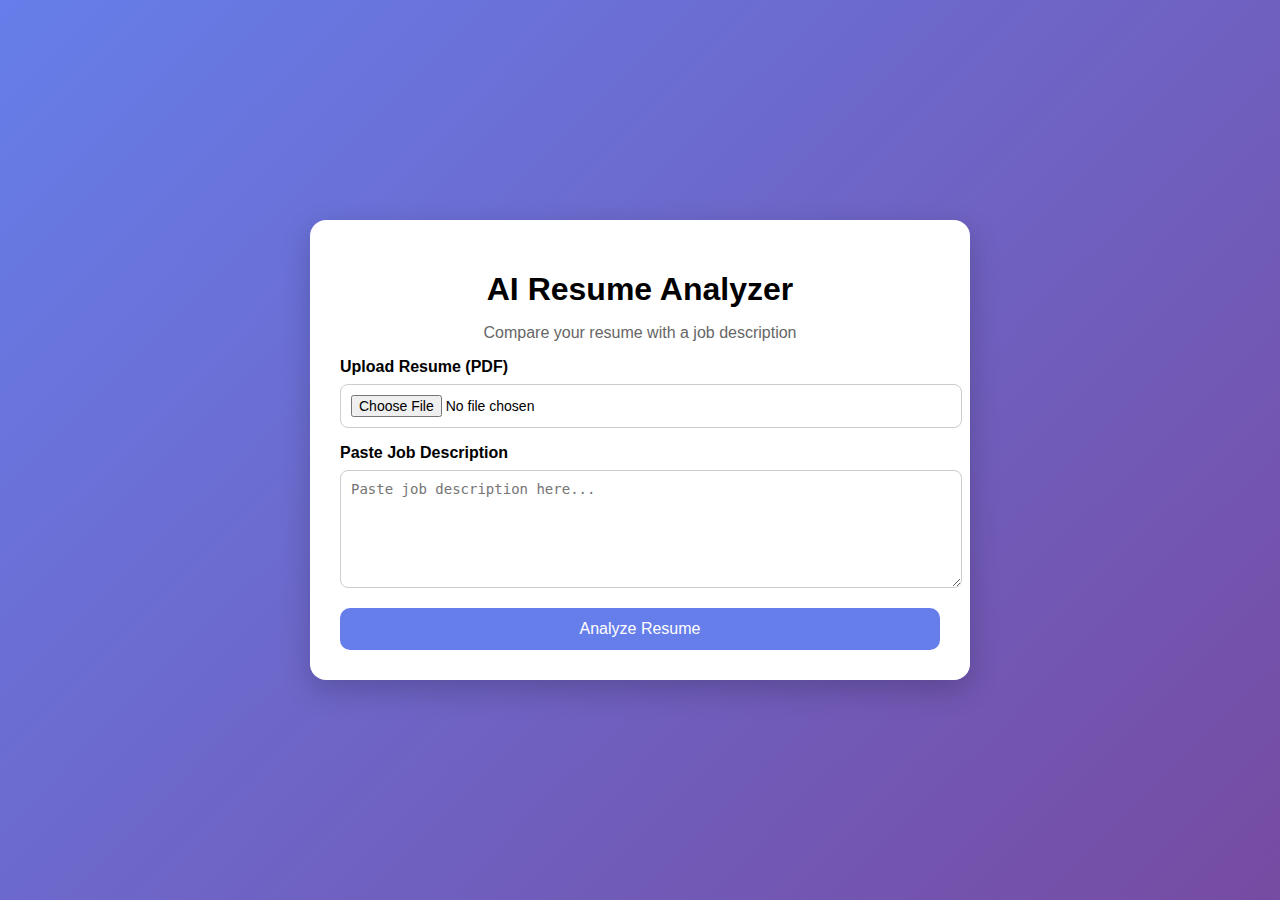
<file: templates/index.html>
<!DOCTYPE html>
<html>
<head>
    <title>AI Resume Analyzer</title>

    <style>
        body {
            margin: 0;
            font-family: Arial, sans-serif;
            background: linear-gradient(135deg, #667eea, #764ba2);
            min-height: 100vh;
            display: flex;
            justify-content: center;
            align-items: center;
        }

        .card {
            background: white;
            width: 600px;
            padding: 30px;
            border-radius: 16px;
            box-shadow: 0 10px 30px rgba(0,0,0,0.2);
        }

        h1 {
            text-align: center;
            margin-bottom: 10px;
        }

        p {
            text-align: center;
            color: #666;
        }

        label {
            font-weight: bold;
        }

        input, textarea {
            width: 100%;
            padding: 10px;
            margin-top: 8px;
            margin-bottom: 16px;
            border-radius: 8px;
            border: 1px solid #ccc;
            font-size: 14px;
        }

        button {
            width: 100%;
            padding: 12px;
            background: #667eea;
            color: white;
            border: none;
            border-radius: 10px;
            font-size: 16px;
            cursor: pointer;
        }

        button:hover {
            background: #5563d6;
        }
    </style>
</head>
<body>

<div class="card">
    <h1>AI Resume Analyzer</h1>
    <p>Compare your resume with a job description</p>

    <form action="/upload" method="post" enctype="multipart/form-data">
        <label>Upload Resume (PDF)</label>
        <input type="file" name="resume" accept=".pdf" required>

        <label>Paste Job Description</label>
        <textarea name="job_desc" rows="6" placeholder="Paste job description here..." required></textarea>

        <button type="submit">Analyze Resume</button>
    </form>
</div>

</body>
</html>
</file>
